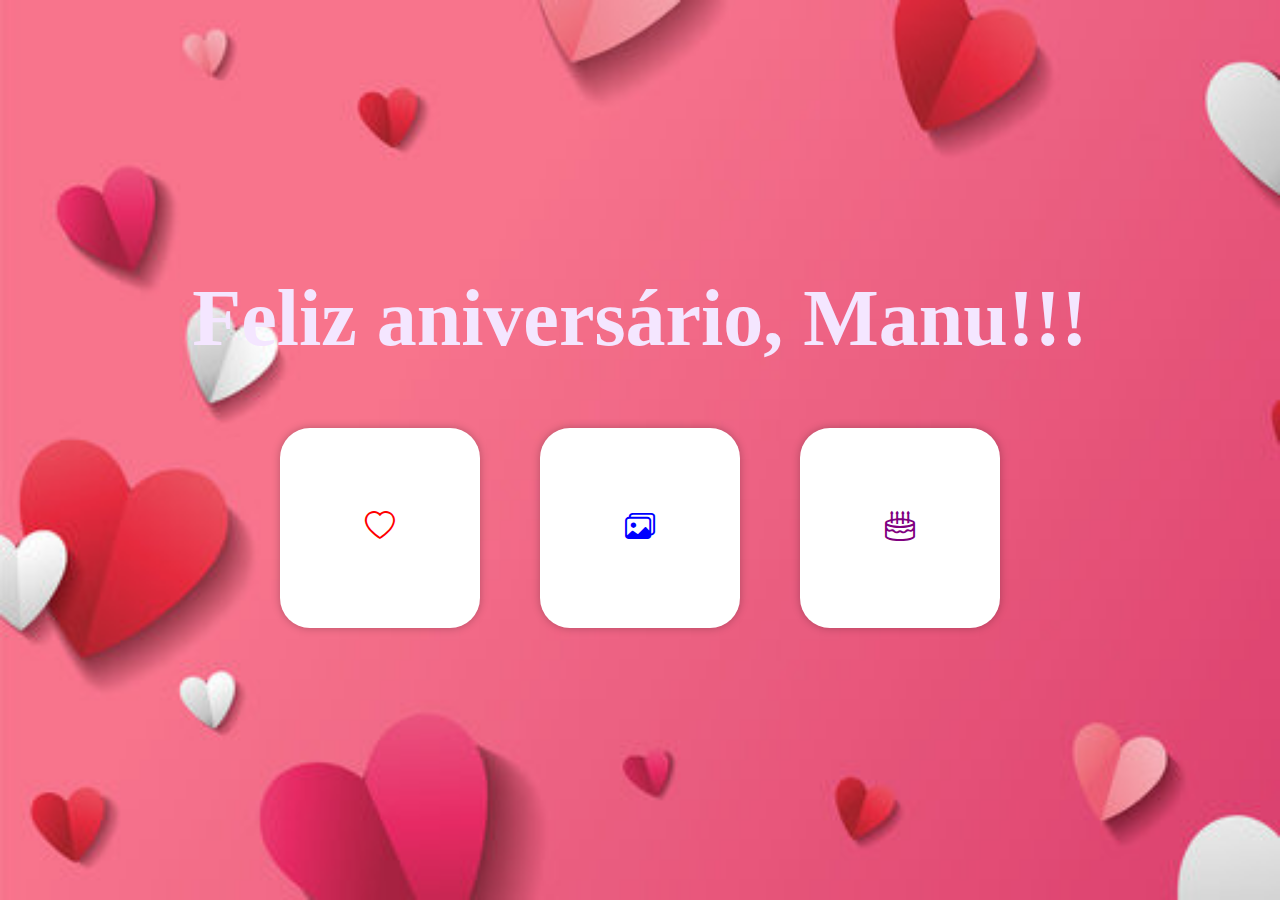
<file: index.html>
<!DOCTYPE html>
<html lang="en">
<head>
    <meta charset="UTF-8">
    <meta name="viewport" content="width=device-width, initial-scale=1.0">
    <link rel="stylesheet" href="stylebotões.css">
    <link rel="stylesheet" href="https://cdn.jsdelivr.net/npm/bootstrap-icons@1.11.3/font/bootstrap-icons.min.css">
    <link rel="shortcut icon" href="imagens/house.svg" type="image/x-icon">

    <title>Menu</title>
</head>

<header>
    <h1>Feliz aniversário, Manu!!!</h1>
</header>
<body>
        

    <div class="containerBotoes">
        
        <a href="video.html"  class="link link-1">
            <i class="bi bi-heart"></i>
        </a>
    
        <a href="animação-flip.html" class="link link-2">
            <i class="bi bi-images"></i>
        </a>
    
        <a href="teste1.html" class="link link-3">
            <i class="bi bi-cake2"></i>
        </a>
    </div>
   
    
</body>
</html>
</file>
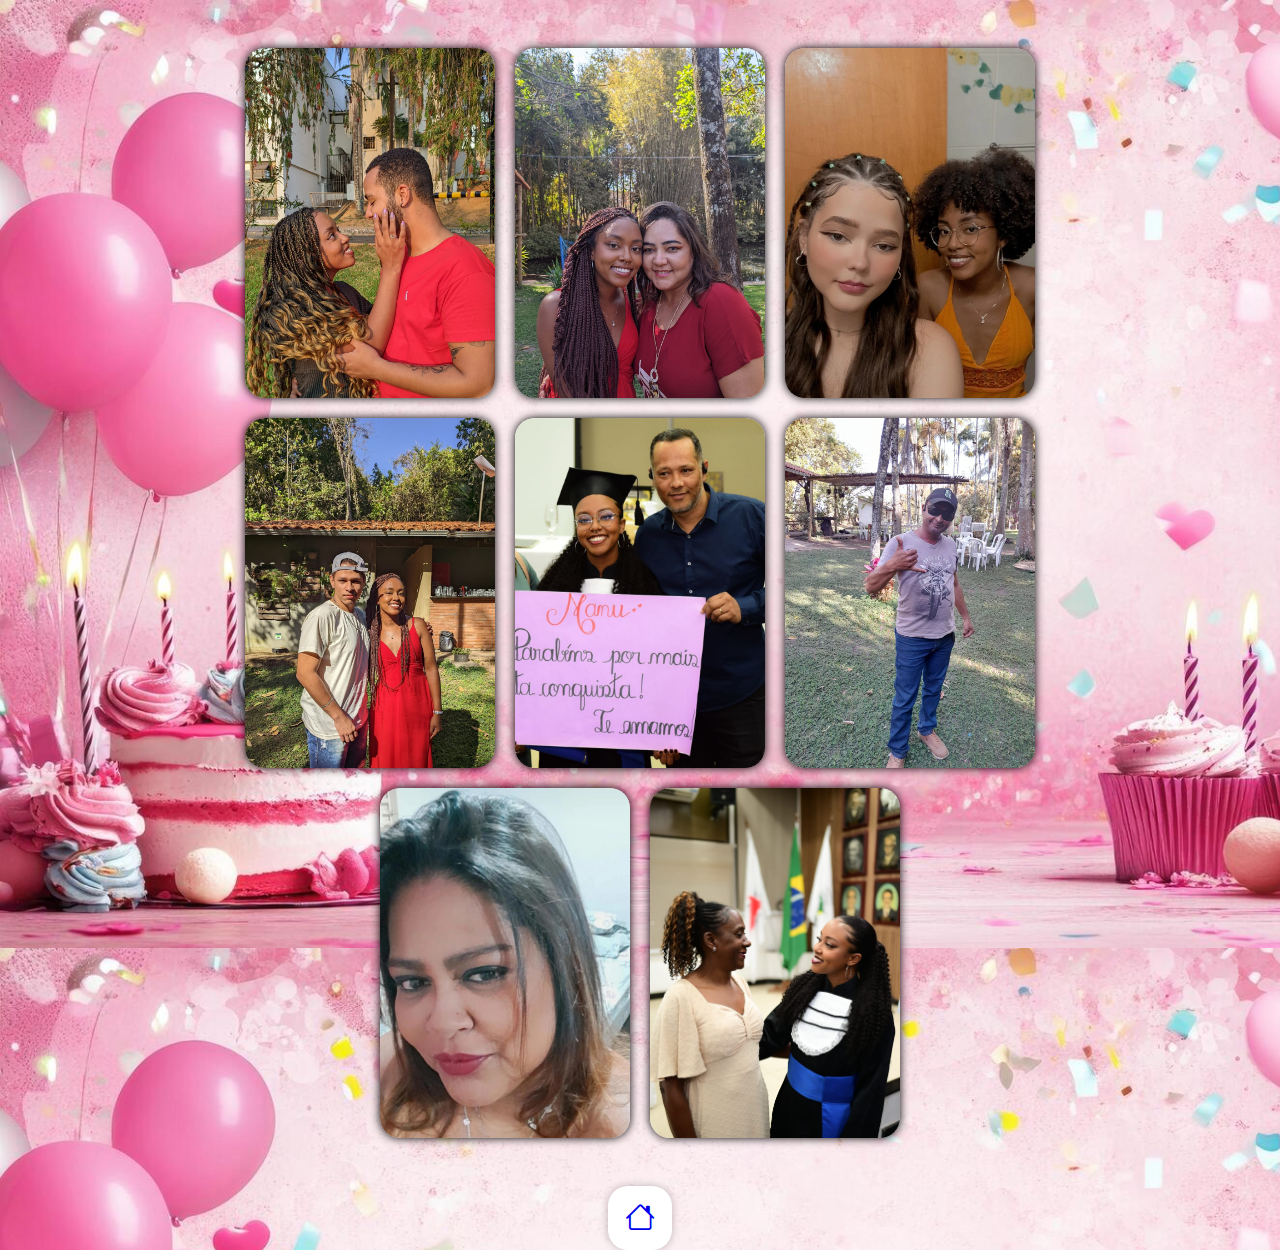
<file: animação-flip.html>
<!DOCTYPE html>
<html lang="en">
<head>
    <meta charset="UTF-8">
    <meta name="viewport" content="width=device-width, initial-scale=1.0">
    <link rel="stylesheet" href="https://cdn.jsdelivr.net/npm/bootstrap-icons@1.11.3/font/bootstrap-icons.min.css">
    <link rel="stylesheet" href="style-flip.css">
    <link rel="shortcut icon" href="imagens/cake2.svg" type="image/x-icon">
    <title>Galeria de fotos</title>
</head>
<header>
    <audio src="imagens/musica-fundo.mp3" autoplay loop></audio>
</header>
<body>
    <div class="containerFlip">
    
        <div class="container">
            <div class="flip">
                <div class="frente f0"></div>
    
                <div class="tras t0">
                    <p>Amor, mesmo quando o tempo levar o brilho das fotos e a música deixar de tocar, sei que teu olhar sempre me lembrará quem eu sou. Quero te aquecer, te acolher e compartilhar nossa vida, mesmo quando restar apenas o nosso amor verdadeiro.</p>
                </div>
            </div><!--flip-->
        </div><!--container-->
    
        <div class="container">
            <div class="flip">
                <div class="frente f1"></div>
    
                <div class="tras ">
                        <p>Oficialmente você é minha nora, mas no meu coração é amiga, filha, alguém que amo de forma especial! Obrigado por estar sempre ao nosso lado!</p>
                </div>
            </div><!--flip-->
        </div><!--container-->
    
        <div class="container">
            <div class="flip">
                <div class="frente f2"></div>
    
                <div class="tras ">
                    <p>Provérbios 18:24 <br>
                        "Aquele que tem amigos, deve mostrar-se amigo, e há um amigo mais chegado que um irmão."</p>
                </div>
            </div><!--flip-->
        </div><!--container-->
    
        <div class="container">
            <div class="flip">
                <div class="frente f3"></div>
    
                <div class="tras ">
                    <p>Não deixe o peso do mundo mudar quem é, e sim seja você quem trará a mudança à ele!</p>
                </div>
            </div><!--flip-->
        </div><!--container-->
    
        <div class="container">
            <div class="flip">
                <div class="frente f4"></div>
    
                <div class="tras ">
                    <p>Que nunca te falte motivos para sorrir, nem vitórias para celebrar! Feliz aniversário! </p>
                </div>
            </div><!--flip-->
        </div><!--container-->
    
        <div class="container">
            <div class="flip">
                <div class="frente f5"></div>
    
                <div class="tras ">
                    <p>Admiro sua autenticidade!</p>
                </div>
            </div><!--flip-->
        </div><!--container-->
    
        <div class="container">
            <div class="flip">
                <div class="frente f6"></div>
    
                <div class="tras ">
                    <p>Determinação te define!</p>
                </div>
            </div><!--flip-->
        </div><!--container-->
    
        <div class="container">
            <div class="flip">
                <div class="frente f7"></div>
    
                <div class="tras ">
                    <p>Minha filha amada eu quero te desejar muitos e muitos anos de vida e que essa data repita por muitos anos e muitos anos e que Deus te ilumine sempre, gatinha linda!</p>
                </div>
            </div><!--flip-->
        </div><!--container-->
</div>

<div>
        <a href="index.html" class="botao">
            <i class="bi bi-house"></i>
        </a>
</div>
</body>
</html>
</file>
<file: stylebotões.css>
*{
    margin: 0;
    padding: 0;
    box-sizing: border-box;
}

body{
    background-image: url(imagens/backgound.jpg);
    background-size: cover;
    height: 100vh;
    display: flex;
    flex-direction: column;
    align-items: center;
    justify-content: center;

}
h1{
    color: #f4e6ff;
    font-size: 5rem;
}

.containerBotoes{
    margin-top: 4rem;
    display: flex;
    align-items: center;
    justify-content: center;
}

.link{
    background-color: white;
    width: 200px;
    height: 200px;
    box-shadow: 0 0 8px #00000041;
    margin: 0 30px;
    display: flex;
    align-items: center;
    justify-content: center;
    border-radius: 30px;
    font-size: 30px;
    position: relative;
    overflow: hidden;
}
.link i{
    transition: .2s;
}
.link:hover i{
    color: #fff;
    transform: scale(1.2);
}
.link-1{
    color: red;
}

.link-2{
    color: blue;
}

.link-3{
    color: purple;
}

.link-1::before{
    background-color: red; /* cor que quiser, fazer com todos os links*/
}

.link-2::before{
    background-color: blue; /* cor que quiser, fazer com todos os links*/
}

.link-3::before{
    background-color: purple; /* cor que quiser, fazer com todos os links*/
}

.link::before{
    content: "";
    width: 200px;
    height: 200px;
    border-radius: 30px;
    position: absolute;
    left: -100px;
    top: 100%;

}

.link:hover::before{
    animation: desloca .5s;
    left: 0;
    top: 0;
}

@keyframes desloca {
    0%{
        left: -100px;
        top: 100%;
    }
    50%{
        left: 15%;
        top: -25%;
    }
    100%{
        left: 0;
        top: 0;
    }
}
</file>
<file: style-flip.css>
*{
    margin: 0;
    padding: 0;
    box-sizing: border-box;
}

body{
    height: 100vh;
    background-image: url(imagens/background-aniversário.jpg);
    background-size: cover;
    
}
button{
    height: 3rem;
    width: 3rem;
    display: block;
    margin: auto;
}

.botao{
    background-color: white;
    width: 4rem;
    height: 4rem;
    box-shadow: 0 0 8px #00000041;
    margin: 0 30px;
    display: flex;
    justify-content: center;
    align-items: center;
    margin: auto;
    border-radius: 20px;
    font-size: 30px;
}
.containerFlip{
    display: flex;
    align-items: center;
    justify-content: center;
    gap: 20px;
    flex-wrap: wrap;
    width: 80%;
    margin: 3rem auto;
}

.container{
    position: relative;
    width: 250px;
    height: 350px;
    /* Escolher tamanho da img*/
}
.container:hover .flip{
    transform: rotateY(180deg);

}

.flip{
    position: absolute;
    width: 100%;
    height: 100%;
    cursor: pointer;
    transform-style: preserve-3d;
    transition: .5s;
}

.frente,.tras{
    position: absolute;
    width: 100%;
    height: 100%;
    border-radius: 20px;
    box-shadow: 0px 0px 10px #000000;
    backface-visibility: hidden;

}

.f0{
    background-image: url(imagens/manu-douglas.jpg);
    background-size: cover;
}

.f1{
    background-image: url(imagens/manu-mãe.jpg);
    background-size: cover;
}
.f2{
    background-image: url(imagens/manu-ingrid.jpg);
    background-size: cover;
}

.f3{
    background-image: url(imagens/manu-geraldo.jpg);
    background-size: cover;
}

.f4{
    background-image: url(imagens/manu-pai.jpg);
    background-size: cover;
}
.f5{
    background-image: url(imagens/deivisson.jpg);
    background-size: cover;
}
.f6{
    background-image: url(imagens/nana.jpg);
    background-size: cover;
}
.f7{
    background-image: url(imagens/manu-sogra.jpg);
    background-size: cover;
}
.tras{
    background-color: #f4e6ff;
    transform: rotateY(180deg);
    display: flex;
    align-items: center;
    justify-content: center;
    text-align: center;
}
</file>
